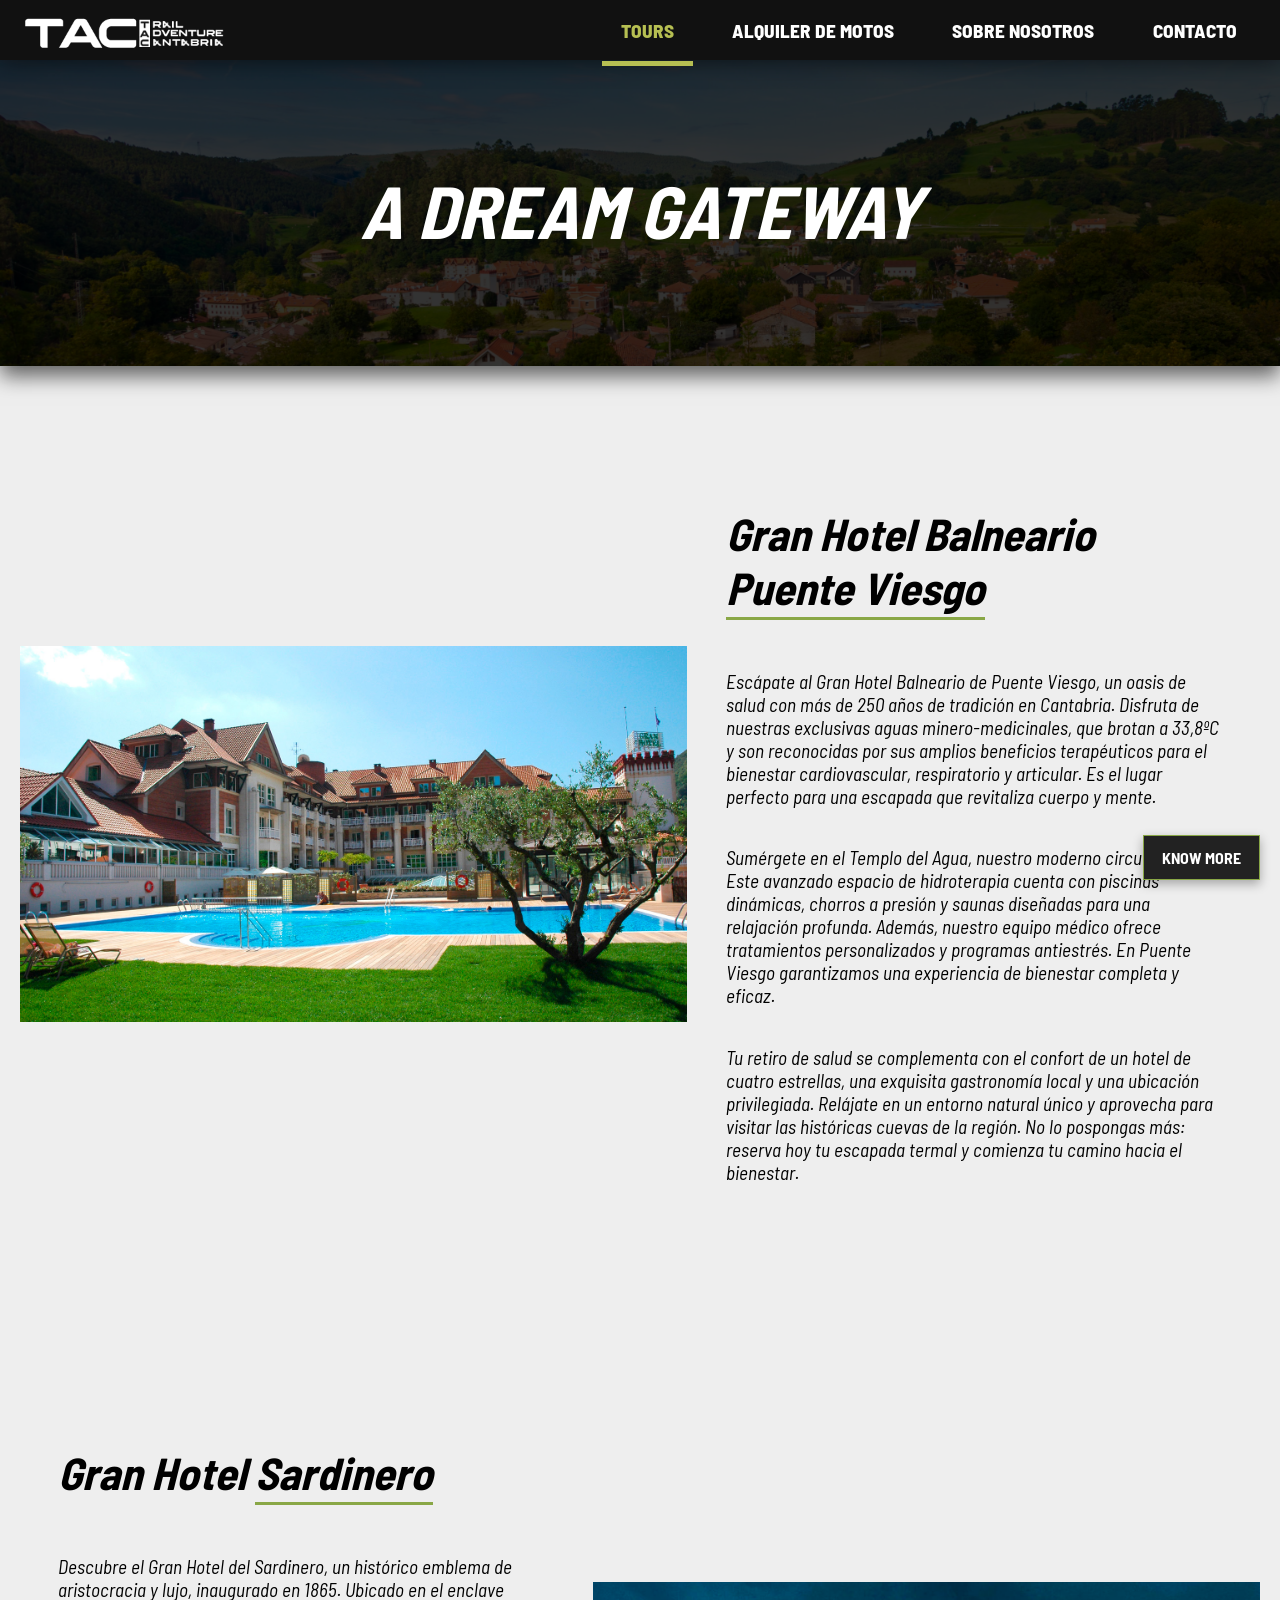
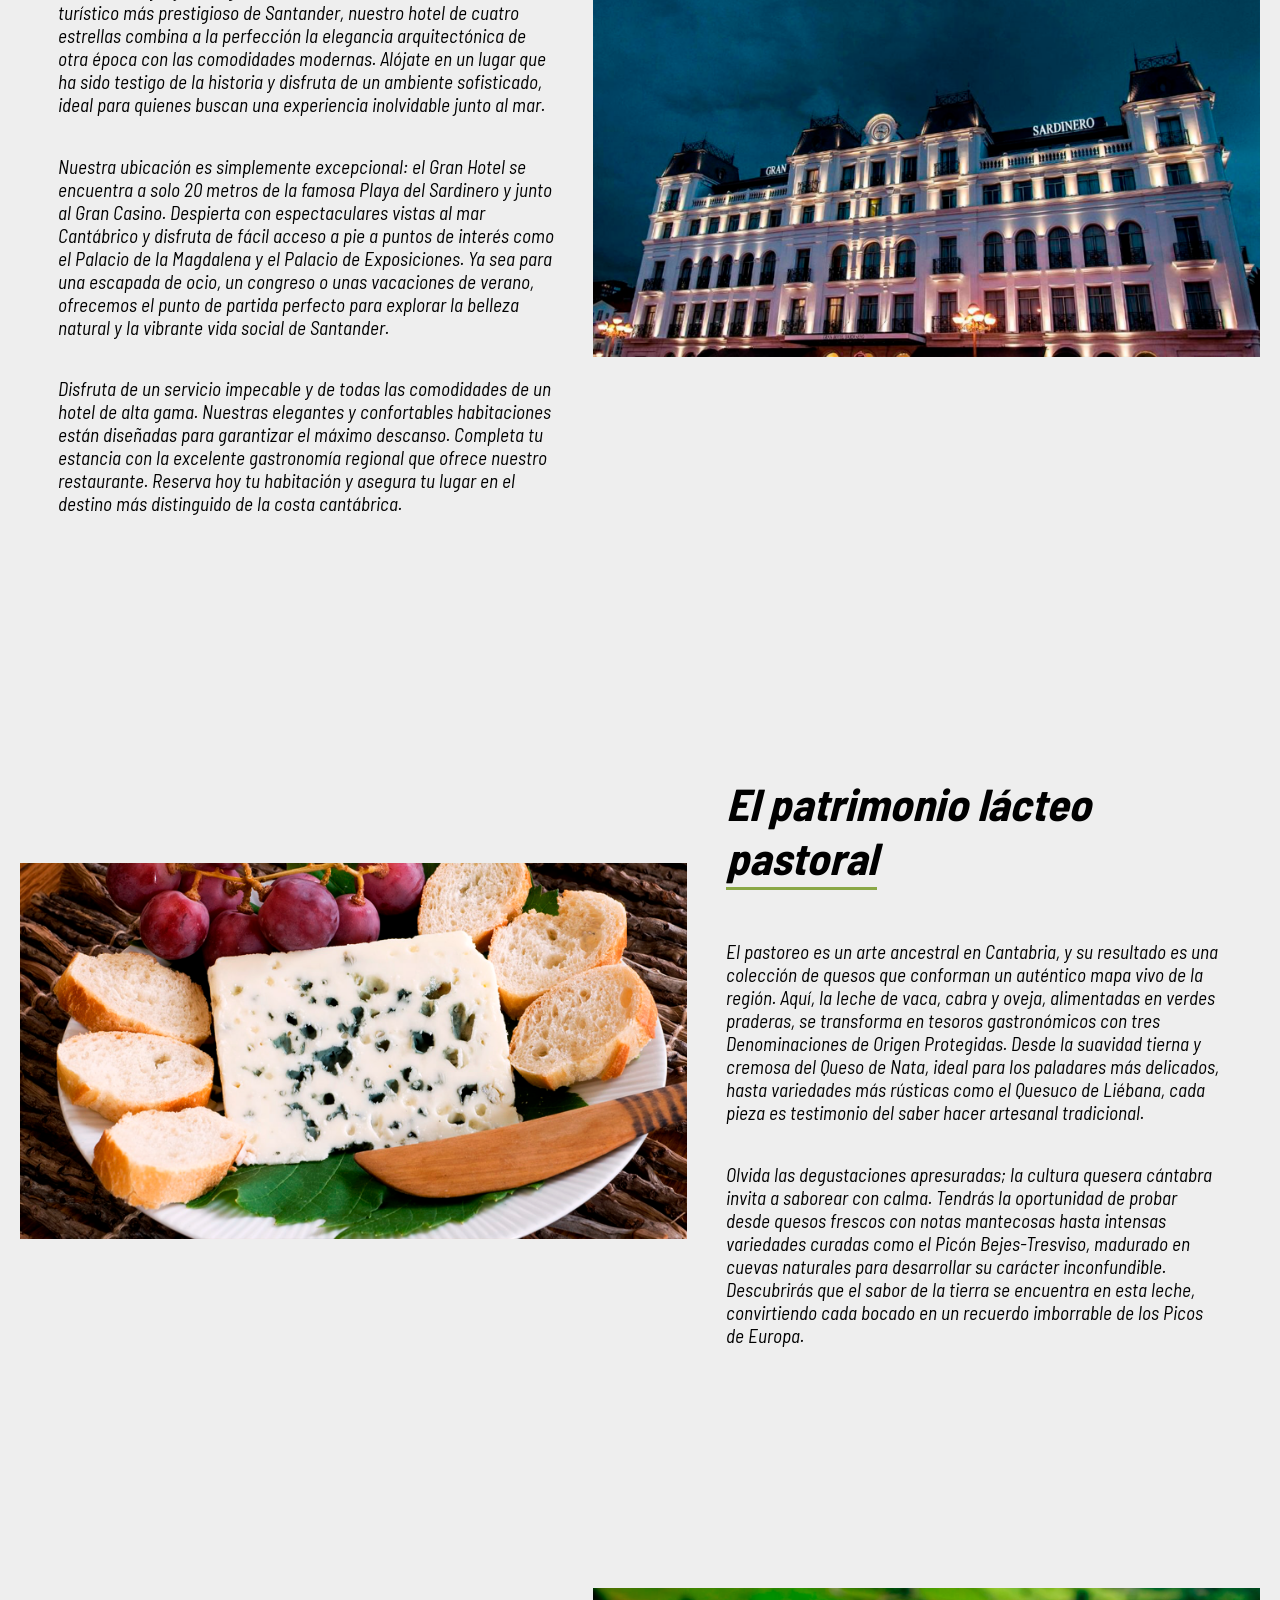
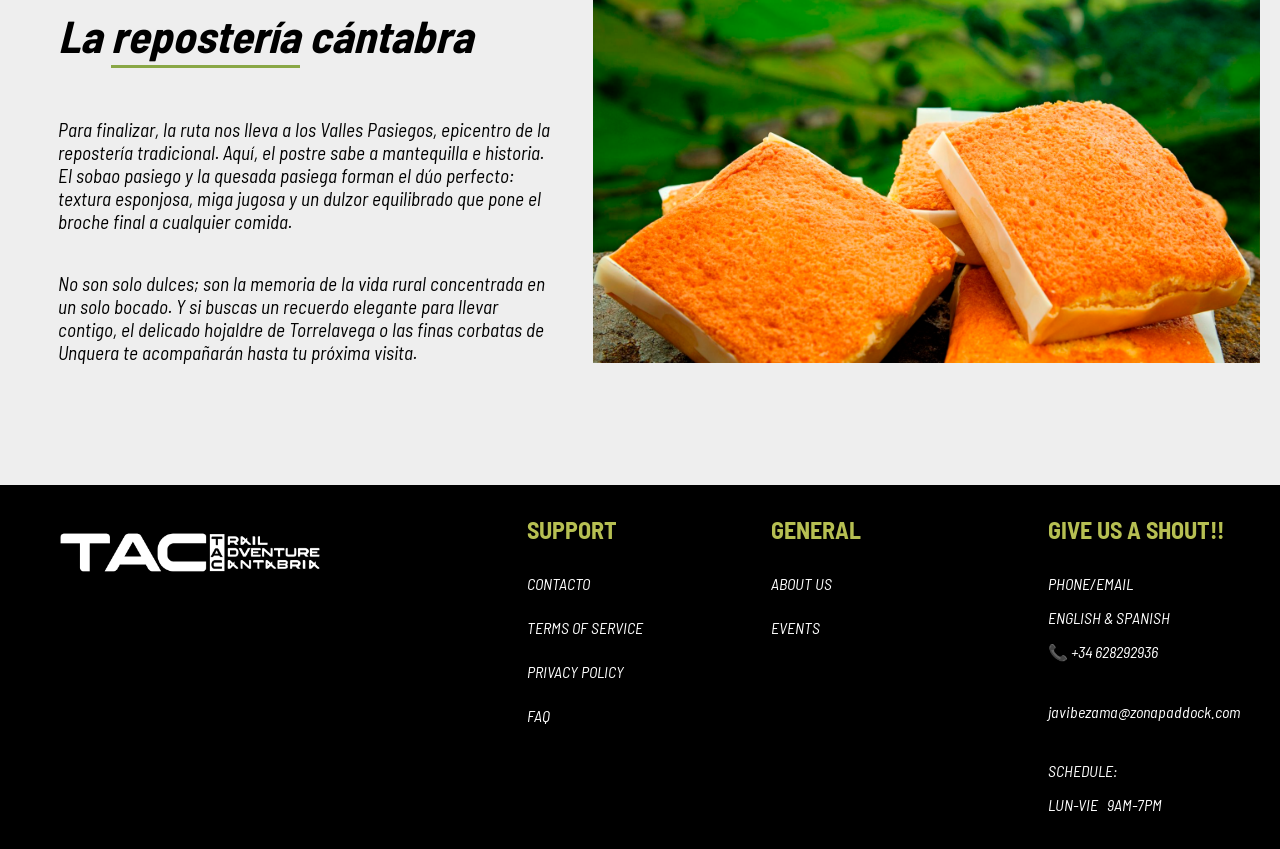
<file: src/accomodation/accomodation.html>
<!DOCTYPE html>
<html lang="en">
<head>
    <meta charset="UTF-8">
    <meta name="viewport" content="width=device-width, initial-scale=1.0">
    <meta name="theme-color" content="#000">
    <title>TAC Zona Paddock</title>
    <link rel="stylesheet" href="../fonts.css">
    <link rel="stylesheet" href="styles.css">
    <link rel="stylesheet" href="accomodation.css">
    <link rel="stylesheet" href="banner.css">
    <link rel="icon" type="icon" href="../icon.png">
</head>
<body>
    <header class="header">
        <nav class="nav">
            <div class="nav-container">
                <div class="nav__logo-container">
                    <a href="../index.html" title="TAC Zona Paddock">
                        <img src="../TAC-Mini 300X50.png" class="nav__logo" alt="TAC Zona Paddock">
                    </a>
                </div>

                <button class="nav__toggle" aria-label="Open menu">☰</button>

                <div class="nav__ul-container">
                    <ul class="nav__ul">
                        <li class="nav__item"><a href="../tours/tours.html" class="nav__link nav__link.active active">TOURS</a></li>
                        <li class="nav__item"><a href="../rental bikes/rental.html" class="nav__link nav__link.active">ALQUILER DE MOTOS</a></li>
                        <li class="nav__item"><a href="../aboutus/aboutus.html" class="nav__link nav__link.active">SOBRE NOSOTROS</a></li>
                        <li class="nav__item"><a href="../contact us/contactus.html" class="nav__link nav__link.active">CONTACTO</a></li>
                    </ul>
                </div>
            </div>
        </nav>
    </header>
    <main>
        <div class="banner">
            <div class="banner__content">
                <h1 class="banner__title">A DREAM GATEWAY</h1>
                <h2 class="banner__subtitle"></h2>
            </div>
            <div class="carousel">
                <div class="carousel__item">
                    <img src="images/puenteviesgo.png" alt="Banner Comida">
                </div>
            </div>
        </div>
        <!-- Secciones de contenido -->
        <section class="content-section">
    <div class="content-section__image">
        <img src="images/hotelpuenteviesgo.png" alt="Gran Hotel Balneario Puente Viesgo">
    </div>
    <div class="content-section__text">
        <h2>Gran Hotel Balneario <span class="highlight">Puente Viesgo</span></h2>
        <p>Escápate al Gran Hotel Balneario de Puente Viesgo, un oasis de salud con más de 250 años de tradición en Cantabria. Disfruta de nuestras exclusivas aguas minero-medicinales, que brotan a 33,8ºC y son reconocidas por sus amplios beneficios terapéuticos para el bienestar cardiovascular, respiratorio y articular. Es el lugar perfecto para una escapada que revitaliza cuerpo y mente.</p>

        <p>Sumérgete en el Templo del Agua, nuestro moderno circuito termal. Este avanzado espacio de hidroterapia cuenta con piscinas dinámicas, chorros a presión y saunas diseñadas para una relajación profunda. Además, nuestro equipo médico ofrece tratamientos personalizados y programas antiestrés. En Puente Viesgo garantizamos una experiencia de bienestar completa y eficaz.</p>

        <p>Tu retiro de salud se complementa con el confort de un hotel de cuatro estrellas, una exquisita gastronomía local y una ubicación privilegiada. Relájate en un entorno natural único y aprovecha para visitar las históricas cuevas de la región. No lo pospongas más: reserva hoy tu escapada termal y comienza tu camino hacia el bienestar.</p>
    </div>
        </section>

        <section class="content-section content-section--reverse">
            <div class="content-section__image">
                <img src="images/hotelsardinero.png" alt="Gran Hotel Sardinero">
            </div>
            <div class="content-section__text">
                <h2>Gran Hotel <span class="highlight">Sardinero</span></h2>
                <p>Descubre el Gran Hotel del Sardinero, un histórico emblema de aristocracia y lujo, inaugurado en 1865. Ubicado en el enclave turístico más prestigioso de Santander, nuestro hotel de cuatro estrellas combina a la perfección la elegancia arquitectónica de otra época con las comodidades modernas. Alójate en un lugar que ha sido testigo de la historia y disfruta de un ambiente sofisticado, ideal para quienes buscan una experiencia inolvidable junto al mar.</p>

                <p>Nuestra ubicación es simplemente excepcional: el Gran Hotel se encuentra a solo 20 metros de la famosa Playa del Sardinero y junto al Gran Casino. Despierta con espectaculares vistas al mar Cantábrico y disfruta de fácil acceso a pie a puntos de interés como el Palacio de la Magdalena y el Palacio de Exposiciones. Ya sea para una escapada de ocio, un congreso o unas vacaciones de verano, ofrecemos el punto de partida perfecto para explorar la belleza natural y la vibrante vida social de Santander.</p>

                <p>Disfruta de un servicio impecable y de todas las comodidades de un hotel de alta gama. Nuestras elegantes y confortables habitaciones están diseñadas para garantizar el máximo descanso. Completa tu estancia con la excelente gastronomía regional que ofrece nuestro restaurante. Reserva hoy tu habitación y asegura tu lugar en el destino más distinguido de la costa cantábrica.</p>
            </div>
        </section>

        <section class="content-section">
            <div class="content-section__image">
                <img src="images/quesos.png" alt="Gastronomía">
            </div>
            <div class="content-section__text">
                <h2>El patrimonio lácteo <span class="highlight">pastoral</span></h2>
                <p>El pastoreo es un arte ancestral en Cantabria, y su resultado es una colección de quesos que conforman un auténtico mapa vivo de la región. Aquí, la leche de vaca, cabra y oveja, alimentadas en verdes praderas, se transforma en tesoros gastronómicos con tres Denominaciones de Origen Protegidas. Desde la suavidad tierna y cremosa del Queso de Nata, ideal para los paladares más delicados, hasta variedades más rústicas como el Quesuco de Liébana, cada pieza es testimonio del saber hacer artesanal tradicional.</p>

                <p>Olvida las degustaciones apresuradas; la cultura quesera cántabra invita a saborear con calma. Tendrás la oportunidad de probar desde quesos frescos con notas mantecosas hasta intensas variedades curadas como el Picón Bejes-Tresviso, madurado en cuevas naturales para desarrollar su carácter inconfundible. Descubrirás que el sabor de la tierra se encuentra en esta leche, convirtiendo cada bocado en un recuerdo imborrable de los Picos de Europa.</p>
            </div>
        </section>

        <section class="content-section content-section--reverse">
            <div class="content-section__image">
                <img src="images/sobaos.png" alt="Repostería">
            </div>
            <div class="content-section__text">
                <h2>La <span class="highlight">repostería</span> cántabra</h2>
                <p>Para finalizar, la ruta nos lleva a los Valles Pasiegos, epicentro de la repostería tradicional. Aquí, el postre sabe a mantequilla e historia. El sobao pasiego y la quesada pasiega forman el dúo perfecto: textura esponjosa, miga jugosa y un dulzor equilibrado que pone el broche final a cualquier comida.</p>

                <p>No son solo dulces; son la memoria de la vida rural concentrada en un solo bocado. Y si buscas un recuerdo elegante para llevar contigo, el delicado hojaldre de Torrelavega o las finas corbatas de Unquera te acompañarán hasta tu próxima visita.</p>       
            </div>
        </section>
    </main>

    <!-- Footer -->
    <footer class="footer">
        <div class="footer__container">
            <!-- Logo -->
            <div class="footer_columns">
                <div class="footer__logo">
                    <a class="footer__img1" href="../index.html" title="TAC Zona Paddock"> <!-- Ruta corregida -->
                        <img src="../TAC-BIG.png" class="footer__img" alt="TAC Zona Paddock"> <!-- Ruta corregida -->
                    </a>
                </div>
            </div>
        
            <!-- Enlaces -->
            <div class="footer__links">
                <div class="footer__columns">
                    <div class="footer__info">
                        <h6>SUPPORT</h6>
                        <a href="../contact us/contactus.html">CONTACTO</a>
                        <a href="#">TERMS OF SERVICE</a>
                        <a href="#">PRIVACY POLICY</a>
                        <a href="../faq/faq.html">FAQ</a>
                    </div>
                </div>
                <div class="footer__columns">
                    <div class="footer__info">
                        <h6>GENERAL</h6>
                        <a href="../aboutus/aboutus.html">ABOUT US</a>
                        <a href="#">EVENTS</a>
                    </div>
                </div>
            </div>
                
                
            <!-- Contacto -->
            <div class="footer_columns">
                <div class="footer__info">
                    <h6>GIVE US A SHOUT!!</h6>
                    <p>PHONE/EMAIL</p>
                    <p>ENGLISH & SPANISH</p>
                    <p><a href="tel:+34628292936">📞 +34 628292936</a></p>
                    <p><a href="mailto:javibezama@zonapaddock.com">javibezama@zonapaddock.com</a></p>
                    <p>SCHEDULE:</p><p>LUN-VIE &nbsp; 9AM-7PM</p>
                </div>
            </div>
        </div>
    </footer>
    <a href="../faq/faq.html" class="help-button" title="¿Necesitas ayuda? Contáctanos">
        KNOW MORE
    </a> 
    <script>
        const toggle = document.querySelector('.nav__toggle');
        const menu = document.querySelector('.nav__ul-container');

        toggle.addEventListener('click', () => {
            menu.classList.toggle('active');
        });
    </script>   
</body>
</html>
</file>
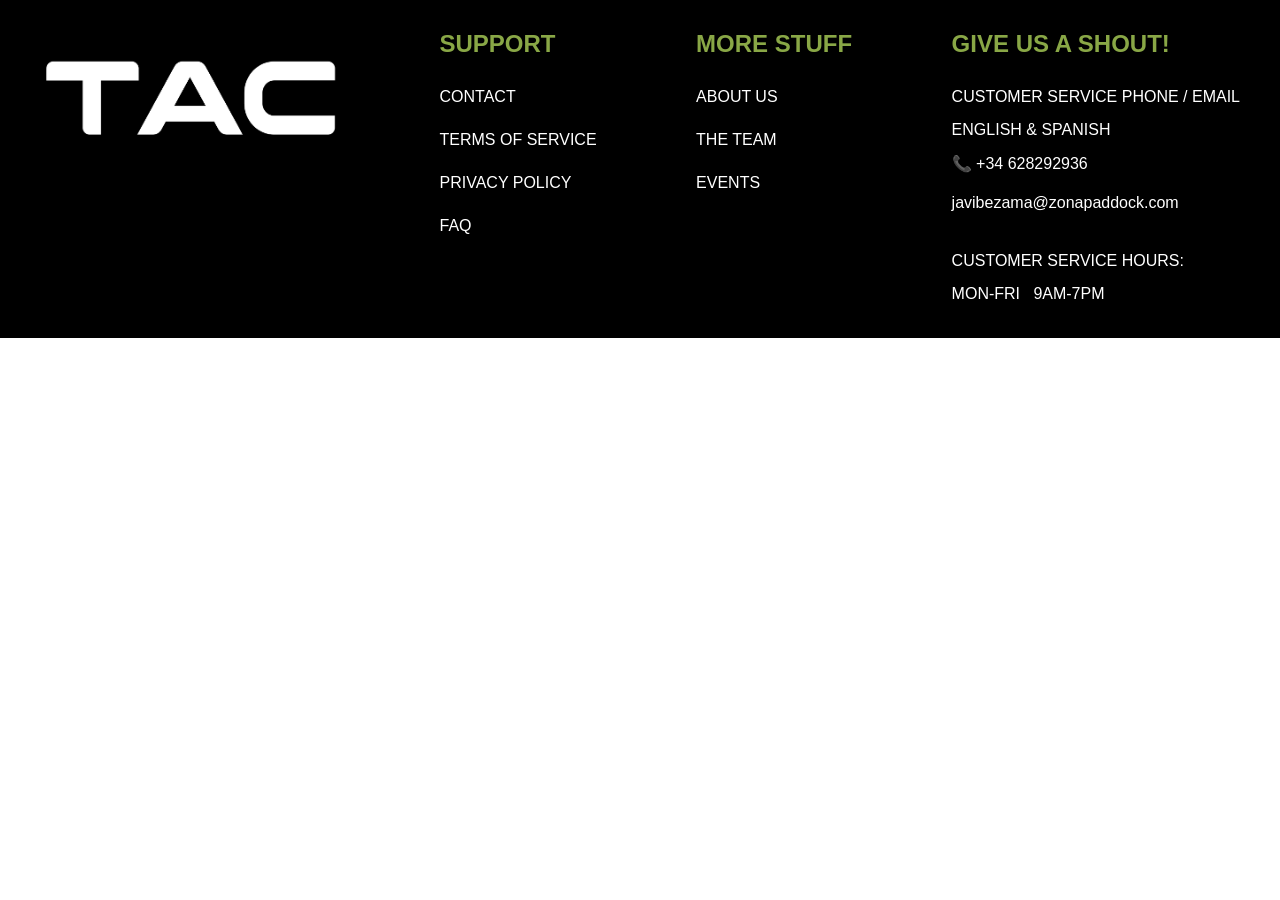
<file: src/footer/footer.html>
<!DOCTYPE html>
<html lang="en">
<head>
    <meta charset="UTF-8">
    <meta name="viewport" content="width=device-width, initial-scale=1.0">
    <link rel="stylesheet" href="styles.css">
    <link rel="stylesheet" href="../fonts.css">
    <link rel="icon" type="../image/png" href="../icon.png">
    <title>Document</title>
</head>
<body>
    <footer class="footer">
        <div class="footer__container">
            <!-- Logo -->
            <div class="footer_columns">
                <div class="footer__logo">
                    <a class="footer__img1" href="../index.html" title="TAC Zona Paddock"> <!-- Ruta corregida -->
                        <img src="../LOGO2.png" class="footer__img" alt="TAC Zona Paddock"> <!-- Ruta corregida -->
                    </a>
                </div>
            </div>
        
            <!-- Enlaces -->
            <div class="footer_columns">
                <div class="footer__info">
                    <h6>SUPPORT</h6>
                    <a href="../contact us/contactus.html">CONTACT</a>
                    <a href="#">TERMS OF SERVICE</a>
                    <a href="#">PRIVACY POLICY</a>
                    <a href="#">FAQ</a>
                </div>
            </div>
            <div class="footer_columns">
                <div class="footer__info">
                    <h6>MORE STUFF</h6>
                    <a href="#">ABOUT US</a>
                    <a href="#">THE TEAM</a>
                    <a href="#">EVENTS</a>
                </div>
            </div>
            
    
            <!-- Contacto -->
            <div class="footer_columns">
                <div class="footer__info">
                    <h6>GIVE US A SHOUT!</h6>
                    <p>CUSTOMER SERVICE PHONE / EMAIL</p>
                    <p>ENGLISH & SPANISH</p>
                    <p><a href="tel:+34628292936"></a>📞 +34 628292936</a></p>
                    <p><a href="mailto:javibezama@zonapaddock.com">javibezama@zonapaddock.com</a></p>
                    <p>CUSTOMER SERVICE HOURS:</p><p>MON-FRI &nbsp; 9AM-7PM</p>
                </div>
            </div>
        </div>
    </footer>
</body>
</html>
</file>
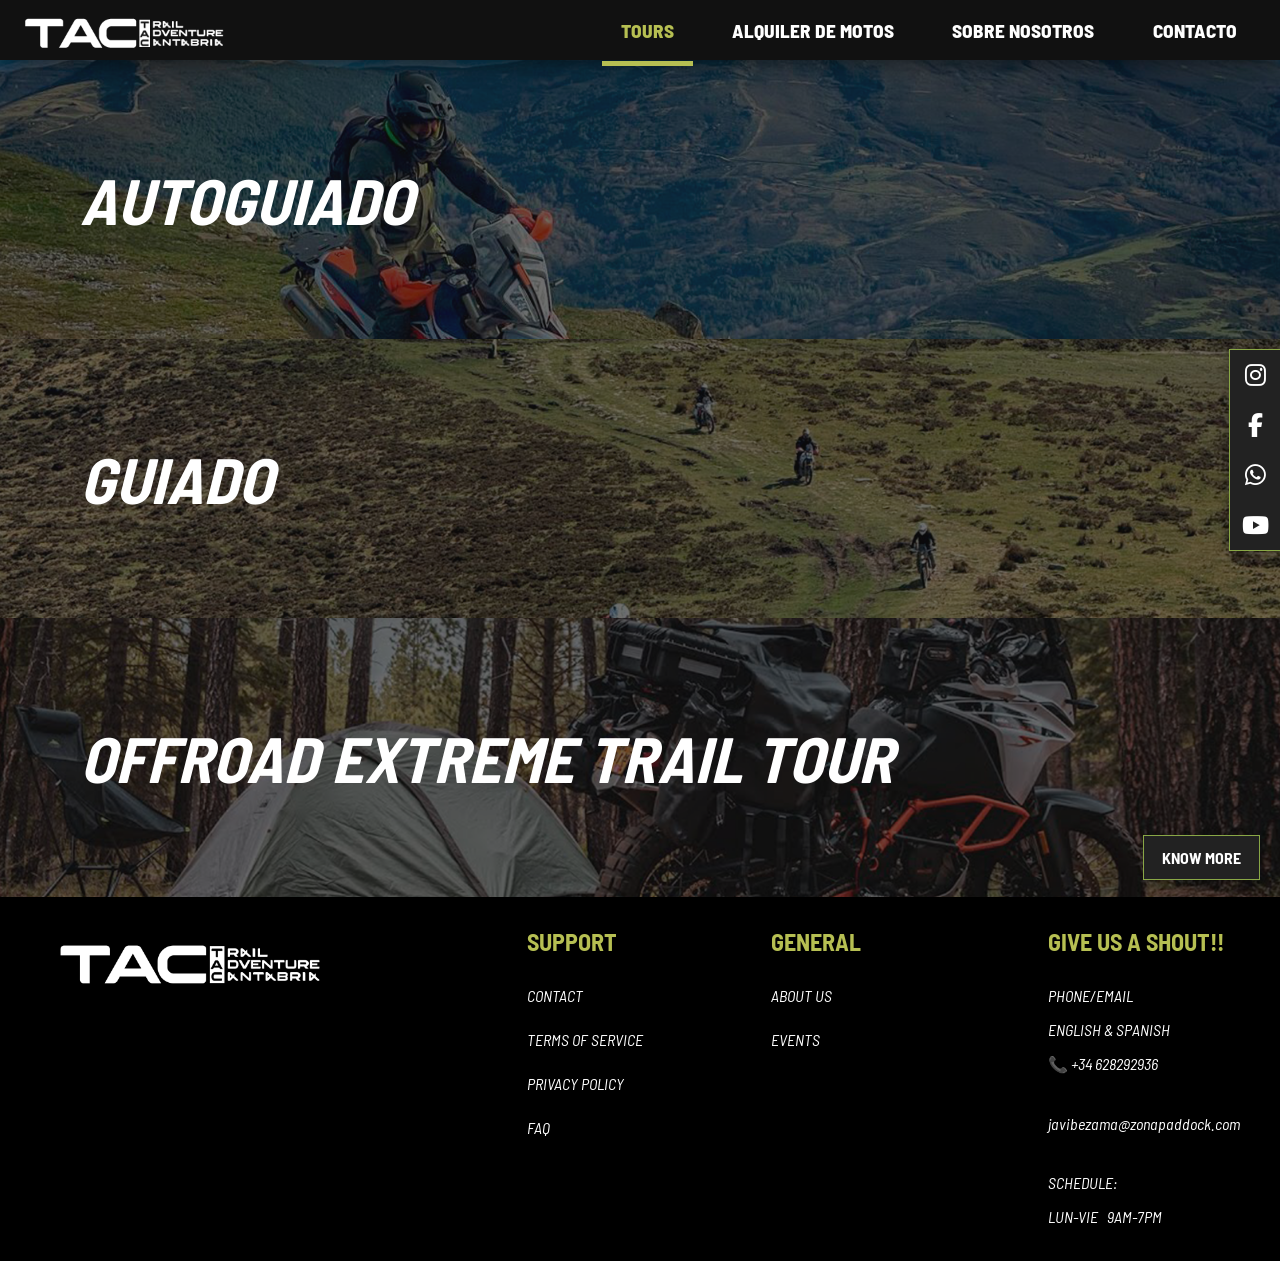
<file: src/tours/tours.html>
<!DOCTYPE html>
<html lang="en">
<head>
    <meta charset="UTF-8">
    <meta name="viewport" content="width=device-width, initial-scale=1.0">
    <title>Tours</title>
    <link rel="stylesheet" href="../fonts.css">
    <link rel="stylesheet" href="../menurs.css">
    <link rel="stylesheet" href="../styles.css">
    <link rel="stylesheet" href="tours.css">
    <link rel="stylesheet" href="https://cdnjs.cloudflare.com/ajax/libs/font-awesome/6.5.1/css/all.min.css">
    <link rel="icon" type="../image/png" href="../icon.png">
</head>
<body>
    <header class="header">
        <nav class="nav">
            <div class="nav-container">
                <div class="nav__logo-container">
                    <a href="../index.html" title="TAC Zona Paddock">
                        <img src="../TAC-Mini 300X50.png" class="nav__logo" alt="TAC Zona Paddock">
                    </a>
                </div>

                <button class="nav__toggle" aria-label="Open menu">☰</button>

                <div class="nav__ul-container">
                    <ul class="nav__ul">
                        <li class="nav__item"><a href="../tours/tours.html" class="nav__link nav__link.active active">TOURS</a></li>
                        <li class="nav__item"><a href="../rental bikes/rental.html" class="nav__link nav__link.active ">ALQUILER DE MOTOS</a></li>
                        <li class="nav__item"><a href="../aboutus/aboutus.html" class="nav__link nav__link.active">SOBRE NOSOTROS</a></li>
                        <li class="nav__item"><a href="../contact us/contactus.html" class="nav__link nav__link.active ">CONTACTO</a></li>
                    </ul>
                </div>
            </div>
        </nav>
    </header>
    <main>
        <div class="div__banner">
            <ul class="ul__container">
                <li class="card__item card2">
                    <a href="tours/selfguided.html" class="card__link"><span class="high__hov">AUTOGUIADO</span>
                    </a>
                </li>
                <li class="card__item card1">
                    <a href="tours/guided.html" class="card__link"><span class="high__hov">GUIADO</span>
                    </a>
                </li>
                <li class="card__item card3">
                    <a href="tours/extreme.html" class="card__link"><span class="high__hov">OFFROAD EXTREME TRAIL TOUR</span>
                    </a>
                </li>
            </ul>
        </div>
    </main>
    <footer class="footer">
        <div class="footer__container">
            <!-- Logo -->
            <div class="footer_columns">
                <div class="footer__logo">
                    <a class="footer__img1" href="../index.html" title="TAC Zona Paddock"> <!-- Ruta corregida -->
                        <img src="../TAC-BIG.png" class="footer__img" alt="TAC Zona Paddock"> <!-- Ruta corregida -->
                    </a>
                </div>
            </div>
        
            <!-- Enlaces -->
            <div class="footer__links">
                <div class="footer__columns">
                    <div class="footer__info">
                        <h6>SUPPORT</h6>
                        <a href="../contact us/contactus.html">CONTACT</a>
                        <a href="#">TERMS OF SERVICE</a>
                        <a href="#">PRIVACY POLICY</a>
                        <a href="../faq/faq.html">FAQ</a>
                    </div>
                </div>
                <div class="footer__columns">
                    <div class="footer__info">
                        <h6>GENERAL</h6>
                        <a href="../aboutus/aboutus.html">ABOUT US</a>
                        <a href="#">EVENTS</a>
                    </div>
                </div>
            </div>
                
                
            <!-- Contacto -->
            <div class="footer_columns">
                <div class="footer__info">
                    <h6>GIVE US A SHOUT!!</h6>
                    <p>PHONE/EMAIL</p>
                    <p>ENGLISH & SPANISH</p>
                    <p><a href="tel:+34628292936">📞 +34 628292936</a></p>
                    <p><a href="mailto:javibezama@zonapaddock.com">javibezama@zonapaddock.com</a></p>
                    <p>SCHEDULE:</p><p>LUN-VIE &nbsp; 9AM-7PM</p>
                </div>
            </div>
        </div>
    </footer>
    <a href="../faq/faq.html" class="help-button" title="¿Necesitas ayuda? Contáctanos">
        KNOW MORE
    </a>  
    <div class="sn__box" title="Social Network Menu">
        <a href="https://www.instagram.com/trailadventurecantabria2/" class="sn-button" title="Instagram">
            <i class="fab fa-instagram"></i>
        </a> 
        <a href="https://www.facebook.com/" class="sn-button" title="Facebook">
            <i class="fab fa-facebook-f"></i>
        </a> 
        <a href="tel:+34628292936" class="sn-button" title="WhatsApp">
            <i class="fab fa-whatsapp"></i>
        </a> 
        <a href="https://www.youtube.com/@TrailAdventureCantabria" class="sn-button" title="YouTube">
            <i class="fab fa-youtube"></i> 
        </a> 
    </div>
    <script>
        const toggle = document.querySelector('.nav__toggle');
        const menu = document.querySelector('.nav__ul-container');

        toggle.addEventListener('click', () => {
            menu.classList.toggle('active');
        });
    </script>
</body>
</html>
</file>
<file: src/fonts.css>
@font-face {
    font-family: "barlow";
    src: url(FONTS/Barlow_Semi_Condensed/BarlowSemiCondensed-Bold.ttf) format("truetype");
    font-weight: 700;
}
@font-face {
    font-family: "barlow";
    src: url(FONTS/Barlow_Semi_Condensed/BarlowSemiCondensed-Black.ttf) format("truetype");
    font-weight: 800;
}
@font-face {
    font-family: "barlow";
    src: url(FONTS/Barlow_Semi_Condensed/BarlowSemiCondensed-ExtraBold.ttf) format("truetype");
    font-weight: 900;
}
@font-face {
    font-family: "barlow";
    src: url(FONTS/Barlow_Semi_Condensed/BarlowSemiCondensed-Bold.ttf) format("truetype");
    font-weight: 800;
}
@font-face {
    font-family: "barlow";
    src: url(FONTS/Barlow_Semi_Condensed/BarlowSemiCondensed-Italic.ttf) format("truetype");
    font-weight: 400;
}
@font-face {
    font-family: "barlowfina";
    src: url(FONTS/Barlow/Barlow-BoldItalic.ttf) format("truetype");
    font-weight: 300;
}
@font-face {
    font-family: "bebas";
    src: url(FONTS/Bebas_Neue/BebasNeue-Regular.ttf) format("truetype");
}
</file>
<file: src/accomodation/styles.css>
/* Variables para colores */
:root {
    --color-bg: #111;
    --color-hover: rgb(182, 191, 82);
    --color-white: #fff;
    --color-border: #333;
}

/* Reset general */
*, *::before, *::after {
    box-sizing: border-box;
}

body, header {
    margin: 0;
    padding: 0;
    font-family: "barlow";
}

body {
    margin-top: 60px; /* Deja espacio para el nav fijo */
}

main {
    margin: 0 auto;
}

/* Navegador */
.nav {
    position: fixed;
    top: 0;
    left: 0;
    width: 100%;
    height: 60px;
    background-color: var(--color-bg);
    box-shadow: 0 0 25px #0009;
    z-index: 9999;
    font-family: "barlow", sans-serif;
    font-weight: 900;
}

.nav-container {
    display: flex;
    align-items: center;
    justify-content: space-between;
    padding: 0 1.5rem;
}

/* Logo */
.nav__logo {
    max-width: 200px;
    display: block;
}

.nav__logo-container {
    flex-shrink: 0;
    flex-grow: 2;
}

/* Menú principal */
.nav__ul-container {
    display: flex;
    justify-content: flex-end;
    flex-grow: 1;
    transition: max-height 0.3s ease-in-out;
    max-height: none;
    overflow: visible;
}

.nav__ul {
    display: flex;
    gap: 20px;
    padding: 0;
    margin: 0;
}

.nav__item {
    list-style: none;
}

.nav__link {
    color: var(--color-white);
    text-decoration: none;
    display: inline-block;
    font-size: 1.2rem;
    padding: 1.2rem;
    margin: 0;
    border-bottom: 5px solid transparent;
}

.nav__link:hover {
    color: var(--color-hover);
}

.nav__link.active {
    color: var(--color-hover);
    border-bottom: 5px solid var(--color-hover);
}

/* Toggle button (hamburguesa) */
.nav__toggle {
    display: none;
}



/* Banner con Carrusel */


.banner {
    width: 100%;
    height: 80dvh;
    display: flex;
    align-items: center;
    justify-content: center;
    text-align: center;
    color: white;
    background-color: rgb(0, 0, 0);
    position: relative;
    overflow: hidden;
    z-index: 4;
    font-family: "barlow";
}

.banner__content {
    z-index: 6;
    font-size: 2rem;
    font-weight: bold;
}

.carousel {
    position: absolute;
    width: 100%;
    height: 100%;
}

.carousel__item {
    width: 100%;
    height: 100%;
    opacity: 1;
    transition: opacity 0.2s;
    display: inline-block;
}

.carousel__item img {
    max-width: 100%; /* Asegura que la imagen no se desborde */
    height: auto; /* Mantiene la proporción de la imagen */
    position: relative; /* Para usar top y bottom */
    bottom: 300px;
    filter: brightness(0.2);
}

.carousel__video {
    width: 100%;
    height: 100%;
    object-fit: cover;
    opacity: 0.8; /* Igual que la imagen para ese efecto "oscuro" de fondo */
    position: absolute;
    top: 0;
    left: 0;
    z-index: 3;
}






/* Botones del banner */

.tour-button {
    background-color: transparent;
    color: #ffffff;
    font-weight: bold;
    padding: 18px 36px;
    border: 3px solid #ffffff;
    text-decoration: none;
    box-shadow: 0 4px 10px rgba(0,0,0,0.3);
    z-index: 9999;
    font-size: 1rem;
    margin: 20px;
    transition: background-color 0.3s ease, transform 0.2s ease;
}

.tour-button:hover {
    background-color: rgba(118, 138, 47, 0.8);
    transform: scale(1.05);
    color: #ffffff;
}

.rental-button {
    background-color: transparent;
    color: #ffffff;
    font-weight: bold;
    padding: 18px 36px;
    border: 3px solid #ffffff;
    text-decoration: none;
    box-shadow: 0 4px 10px rgba(0,0,0,0.3);
    z-index: 9999;
    font-size: 1rem;
    margin: 20px;
    transition: background-color 0.3s ease, transform 0.2s ease;
}

.rental-button:hover {
    background-color: rgba(118, 138, 47, 0.8);
    transform: scale(1.05);
    color: #ffffff;
}


/* Footer General */


.footer {
    background-color: black;
    color: white;
    padding: 20px 0px;
    font-family: "barlow";
}

.footer__container {
    display: flex;
    justify-content: space-between;
    align-items: flex-start;
    max-width: 1200px;
    margin: 0 auto;
    flex-wrap: wrap;
}

/* Estilos del Logo */

.footer__img1 img {
    display: flex;
    max-width: 300px;
    min-width: 120px;
    min-height: 10px;
    max-height: 290px;
    gap: 1px;
}

.footer__links {
    display: flex;
    flex-flow: row wrap;
    gap:8rem;
}

/* Columnas de enlaces */
.footer__columns {
    display: flex;
}

.footer__info {
    color: var(--color-hover);
}

.footer__info h6 {
    font-size: 1.5em;
    font-weight: bold;
    margin: 10px 0 30px 0;
}

.footer__info a {
    display: flex;
    flex-flow: row;
    color: white;
    text-decoration: none;
    padding-bottom: 25px;
    font-size: 1em;
    font-weight: 500;
}

.footer__info p {
    display: flex;
    flex-flow: row;
    color: white;
    text-decoration: none;
    padding-bottom: 15px;
    font-size: 1rem;
    margin: auto;
}

.footer__info:nth-child(){
    display: flex;
    flex-flow: row;
    color: rgb(255, 0, 0);
    text-decoration: none;
    padding-bottom: 15px;
    font-size: 1rem;
    margin: auto;
}

.footer__info a:hover {
    color: #89a746;
}

/* Botón "KNOW MORE" */
.knowmore__button {
    background-color: transparent;
    border: 1px solid rgb(118, 138, 47);
    color: white;
    padding: 8px 16px;
    font-size: 0.9rem;
    cursor: pointer;
    margin-top: 10px;
}

.knowmore__button:hover {
    background-color: rgb(118, 138, 47);
}



/* Responsive Nav */
@media (max-width: 768px) {
    .nav-container {
        flex-wrap: wrap;
        background-color: #111;
    }

    .nav__toggle {
        display: block;
        background: none;
        color: white;
        font-size: 2rem;
        border: none;
        padding: 20px;
        cursor: pointer;
    }

    .nav__ul-container {
        width: 100%;
        max-height: 0;
        overflow: hidden;
        flex-direction: column;
        background-color: var(--color-bg);
    }

    .nav__ul-container.active {
        max-height: 300px;
    }

    .nav__ul {
        flex-direction: column;
        align-items: center;
        gap: 10px;
    }

    .nav__link {
        width: 100%;
        text-align: center;
        padding: 15px 0;
        border-bottom: 1px solid var(--color-border);
    }
}

/* Responsive Banner */

@media (max-width: 768px) {
    .banner {
        width: 100%;
        height: 90dvh;
        display: flex;
        align-items: center;
        justify-content: center;
        text-align: center;
        color: white;
        background-color: rgb(0, 0, 0);
        position: relative;
        overflow: hidden;
        z-index: 4;
        font-family: "barlow";
    }

    .banner__content {
        z-index: 6;
        font-size: 2rem;
        font-weight: bold;
    }

    .carousel {
        position: absolute;
        width: 100%;
        height: 100%;
    }

    .carousel__item {
        width: 100%;
        height: 100%;
        opacity: 1;
        transition: opacity 0.2s;
        display: inline-block;
    }

    .carousel__item img {
        max-width: 100%; /* Asegura que la imagen no se desborde */
        height: auto; /* Mantiene la proporción de la imagen */
        position: relative; /* Para usar top y bottom */
        bottom: 300px;
        filter: brightness(0.2);
    }

    .carousel__video {
        width: 100%;
        height: 100%;
        object-fit: cover;
        opacity: 0.8; /* Igual que la imagen para ese efecto "oscuro" de fondo */
        position: absolute;
        top: 0;
        left: 0;
        z-index: 3;
    }

    h1 {
        font-size: 3rem;
    }
}
        

/* Responsive Footer */
@media (max-width: 768px) {
    .footer__container {
        flex-direction: column;
        align-items: center;
        text-align: center;
        gap: 2rem; /* Espacio entre columnas */
    }

    .footer__columns {
        margin-top: 2rem;
    }

    .footer__info {
        gap: 1.25rem;
    }

    .footer__info p,
    .footer__info a {
        justify-content: center;
        text-align: center;
    }
}

.highlight {
    border-bottom: 3px solid #89a746; /* Color y grosor del subrayado */
    padding-bottom: 0.2rem;
}


/* Divider */

.divider {
    color: rgb(0, 128, 255);
    display: flex;
    font-size: 3px;
    font-weight: 500;
    height: 10px;
    line-height: 10px;
}

/* HELP BUTTON */

.help-button {
    position: fixed;
    bottom: 20px;
    right: 20px;
    background-color: #222;
    color: #ffffff;
    font-weight: bold;
    padding: 12px 18px;
    border: 1px solid #89a746;
    text-decoration: none;
    box-shadow: 0 4px 10px rgba(0,0,0,0.3);
    z-index: 9999;
    font-size: 1rem;
    transition: background-color 0.3s ease, transform 0.2s ease;
}

.help-button:hover {
    background-color: rgb(118, 138, 47);
    transform: scale(1.05);
    color: #ffffff;
}
</file>
<file: src/accomodation/accomodation.css>
/* Variables para colores */
:root {
    --color-bg: #111;
    --color-hover: rgb(182, 191, 82);
    --color-white: #fff;
    --color-border: #333;
}

/* Reset general */
*, *::before, *::after {
    box-sizing: border-box;
}

body, header {
    margin: 0;
    padding: 0;
    font-family: "barlow";
}

body {
    margin-top: 60px; /* Deja espacio para el nav fijo */
    /* Añadido para asegurar que no haya scroll horizontal no deseado */
}

main {
    margin: 0 auto;
    /* Asegurarse de que el main no cause desbordamiento */
    width: 100%;
}

/* Banner con Carrusel */
.banner {
    width: 100%;
    height: 80dvh;
    display: flex;
    align-items: center;
    justify-content: center;
    text-align: center;
    color: white;
    background-color: rgb(0, 0, 0);
    position: relative;
    overflow: hidden; /* Esto es bueno para el carrusel */
    z-index: 4;
}

.banner__content {
    z-index: 6;
    font-size: 2rem;
    font-weight: bold;
    /* Añadido para asegurar que el contenido no se desborde */
    padding: 0 20px; /* Pequeño padding para móviles */
    max-width: 90%; /* Limita el ancho del contenido */
    margin: 0 auto; /* Centra el contenido */
}

.carousel {
    position: absolute;
    width: 100%;
    height: 100%;
}

.carousel__item {
    width: 100%;
    height: 100%;
    opacity: 1;
    transition: opacity 0.2s;
}

.carousel__video {
    width: 100%;
    height: 100%;
    object-fit: cover;
    opacity: 0.8;
    position: absolute;
    top: 0;
    left: 0;
    z-index: 3;
}

/* Botones del banner */
.tour-button,
.rental-button {
    background-color: transparent;
    color: #ffffff;
    font-weight: bold;
    padding: 18px 36px;
    border: 3px solid #ffffff;
    text-decoration: none;
    box-shadow: 0 4px 10px rgba(0,0,0,0.3);
    z-index: 9999;
    font-size: 1rem;
    margin: 10px; /* Ajustado el margen a 10px por defecto para móviles */
    display: inline-block; /* Asegura que los márgenes se apliquen correctamente */
    white-space: nowrap; /* Evita que el texto del botón se rompa */
    transition: background-color 0.3s ease, transform 0.2s ease;
}

.tour-button:hover,
.rental-button:hover {
    background-color: rgba(118, 138, 47, 0.8);
    transform: scale(1.05);
    color: #ffffff;
}

/* Sección oscura */
.dark-section {
    background-color: black;
    color: white;
    padding: 6rem 20px; /* Ajustado el padding horizontal para ser más seguro */
    max-width: 100%;
    text-align: center;
    align-items: center;
    justify-content: center;
    font-family: "barlow";
    font-size: 2.4rem;
    font-weight: 300;
}

.dark-section__image {
    display: block;
    margin: 0 auto; /* Centra la imagen */
}

.dark-section__image img {
    width: 100%;
    max-width: 700px;
    height: auto; /* Asegura que la altura se ajuste automáticamente */
}

.dark-section__content {
    text-align: center;
    display: flex;
    flex-direction: column; /* Cambiado a columna por defecto para móviles */
    justify-content: center; /* Cambiado de space-between a center para un mejor control */
    max-width: 700px;
    margin: 0 auto;
    padding: 0rem 0.625rem 1.25rem 0.625rem;
}

/* Secciones de contenido */
.content-section {
    display: flex;
    flex-flow: row; /* Por defecto para escritorio */
    align-items: center;
    justify-content: space-around;
    background-color: #eee;
    color: #000000;
    margin: auto;
    padding: 4rem 20px; /* Ajustado el padding horizontal */
}

.content-section :nth-last-child {
    background-color: #ffffff; /* Esto parece un error, ¿quizás era un selector más específico? */
}

.content-section__image img {
    max-width: 100%;
    height: auto;
    position: relative;
    object-fit: cover;
}

.content-section__text {
    max-width: 40%; /* Por defecto para escritorio */
    margin: 2.4rem;
    display: flex;
    flex-flow: column wrap;
    padding: 0 15px; /* Añadido padding horizontal para texto en móvil */
}

.content-section__text h2 {
    font-style: italic;
    font-size: 2.8rem;
}

.content-section__text a {
    text-decoration: none;
    color: inherit;
}

.content-section__text a:hover {
    color:var(--color-white);
}

.content-section__text p {
    font-size: 1.2rem;
    font-weight: 400;
}

.content-section--reverse {
    flex-direction: row-reverse;
}

.button2 {
    /* Valores por defecto más seguros para empezar, se sobrescriben en escritorio */
    margin: 1rem auto; /* Centrado y adaptable */
    max-width: 300px; /* Limita el ancho del botón */
    width: 90%; /* Ocupa el 90% del ancho disponible para dar espacio */
    background-color: #222;
    color: var(--color-white);
    font-weight: bold;
    padding: 12px 18px;
    border: 1px solid #89a746;
    text-decoration: none;
    text-align: center;
    box-shadow: 0 4px 10px rgba(0,0,0,0.3);
    z-index: 9990;
    font-size: 1rem;
    transition: background-color 0.3s ease, transform 0.2s ease;
    display: block; /* Para que margin: auto funcione correctamente */
}

.button2:hover {
    background-color: rgb(118, 138, 47);
    transform: scale(1.05);
    color: #ffffff;
}

/* Level Section */
.level-section {
    background-color: #eee;
    padding: 2rem 20px; /* Ajustado el padding horizontal */
    text-align: center;
}

.level-section h2 {
    font-style: italic;
    font-size: 4rem;
    margin-bottom: 4rem;
}

.level__container {
    display: flex;
    flex-flow: row wrap;
    justify-content: center;
    padding-bottom: 4rem;
    margin: auto;
    max-width: 50rem;
    width: 100%;
    /* Asegurado que el contenedor no se desborde */
    padding: 0 10px;
}

.level__card {
    color: #111;
    padding: 15px; /* Añadido padding para el contenido de la tarjeta */
}

.level__card h3 {
    font-size: 3rem;
    font-style: italic;
    margin: auto;
}

.level__card p {
    font-size: 2.2rem;
    margin-bottom: 1rem;
}

/* Responsive Dark Section */
@media (max-width: 768px) {
    .banner__content {
        display: flex;
        flex-flow: column;
        /* Asegurado el ancho del título en móvil */
        font-size: 1.5rem; /* Ajuste el tamaño de la fuente para móviles */
        max-width: 95%; /* Asegura que el texto no se desborde */
    }

    .dark-section {
        padding: 4.4rem 2.4rem;
        font-size: 2rem;
    }

    .dark-section__image img {
        width: 100%;
        max-width: 500px;
    }

    .dark-section__content {
        display: flex;
        flex-direction: column;
        align-items: center;
        gap: 2rem;
    }
}

@media (max-width: 768px){
    .level-section h2 {
        font-style: italic;
        font-size: 3rem;
        margin-bottom: 2rem;
    }
    
    .level__card h3 {
    font-size: 2rem;
    font-style: italic;
    text-decoration: underline;
    }

    .level__card p {
        font-size: 1.8rem;
    }
}

/* Responsive Content */
@media (max-width: 768px) {
    .content-section {
        flex-direction: column;
        padding: 0;
        margin: 0;
        text-align: center;
    }

    .content-section__text h2 {
        text-decoration: underline;
        text-underline-offset: 10px;
    }

    .content-section--reverse {
        flex-direction: column; /* Asegura que se mantenga en columna en móvil */
    }

    .content-section__image img {
        height: auto;
        max-height: 350px;
        margin-bottom: 20px;
        max-width: 100%; /* Cambiado de 1000px a 100% para evitar desbordamiento */
        display: block; /* Asegura que margin auto funcione si lo usas */
        margin: 0 auto; /* Centra la imagen en móvil */
    }

    .content-section__text {
        max-width: 100%;
        margin: 0;
        padding: 0 20px;
    }

    .content-section__text h2 {
        font-size: 2rem;
    }

    .content-section__text p {
        font-size: 1rem;
    }

    .button2 {
        margin: auto;
        margin-bottom: 2rem;
        width: 90%; /* Ajustado a 90% para dar un poco más de margen en móviles */
        max-width: 300px; /* Mantener un max-width para que no se estire demasiado en tablets */
    }
}

/* Responsive para escritorio */
@media (min-width: 769px) {
    .button2 {
        margin: 1rem 12rem; /* Aplica el margen grande solo en escritorio */
        width: auto; /* Deja que el ancho se ajuste al contenido con el padding */
    }
    .content-section__text {
        margin-left: 2.4rem;
        padding: 0; /* Elimina el padding extra para escritorio */
    }
    .dark-section__content {
        flex-direction: row; /* Vuelve a row en escritorio si era flex */
    }
}

.highlight {
    border-bottom: 3px solid #89a746;
    padding-bottom: 0.2rem;
}

/* Divider (parece no usarse en el HTML que compartiste) */
.divider {
    color: rgb(0, 128, 255);
    display: flex;
    font-size: 3px;
    font-weight: 500;
    height: 10px;
    line-height: 10px;
}

/* HELP BUTTON */
.help-button {
    position: fixed;
    bottom: 20px;
    right: 20px;
    background-color: #222;
    color: #ffffff;
    font-weight: bold;
    padding: 12px 18px;
    border: 1px solid #89a746;
    text-decoration: none;
    box-shadow: 0 4px 10px rgba(0,0,0,0.3);
    z-index: 9999;
    font-size: 1rem;
    transition: background-color 0.3s ease, transform 0.2s ease;
    white-space: nowrap; /* Evita que el texto del botón se rompa */
}

.help-button:hover {
    background-color: rgb(118, 138, 47);
    transform: scale(1.05);
    color: #ffffff;
}
</file>
<file: src/accomodation/banner.css>
.banner {
    font-family: "barlow";
    font-style: italic;
    width: 100%;
    height: 34dvh;
    display: flex;
    align-items: center;
    justify-content: center;
    text-align: center;
    color: white;
    background-color: rgb(0, 0, 0);
    position: relative;
    overflow: hidden;
    z-index: 4;
    box-shadow: 0 10px 20px rgba(0, 0, 0, 0.6); /* Aquí está la magia */
}

.banner__content {
    z-index: 6;
    font-size: 2rem;
    font-weight: bold;
}

.carousel {
    position: absolute;
    width: 100%;
    height: 100%;
}

.carousel__item {
    width: 100%;
    height: 100%;
    opacity: 1;
    transition: opacity 0.2s;
}

.carousel__item img {
    width: 100%;
    height: 100%;
    object-fit: cover;
    object-position: 50% 40%; /* 50% para el centro en el eje X, y 10% para mover la imagen hacia arriba */
    position: absolute;
    top: 0;
    left: 0;
}

.banner__content {
    position: relative;
    z-index: 6;
    text-align: left;
    padding-left: 2rem;
    padding-right: 2rem;
    display: flex;
    flex-direction: column;
    align-items: flex-start; /* Alinea todo al inicio (izquierda) */
    gap: 0.5rem; /* Espacio entre h1 y h2 */
}

.banner__title {
    font-size: 4.6rem;
    margin: 0;
}

.banner__subtitle {
    font-size: 1.5rem;
    margin: auto;
    color: #89a746;
    text-shadow: 2px 2px 5px rgba(0, 0, 0, 0.7);;
}

@media (max-width: 768px) {
    .banner__title {
        font-size: 2rem; /* o ajusta a lo que prefieras */
    }

    .banner__subtitle {
        font-size: 1.2rem;
    }
}
</file>
<file: src/footer/styles.css>
body, header, nav {
    margin: 0;
    padding: 0;
    box-sizing: border-box;
    font-family: sans-serif;
}

/* Footer General */


.footer {
    background-color: black;
    color: white;
    padding: 20px 0px;
    font-family: sans-serif;
}

.footer__container {
    display: flex;
    justify-content: space-between;
    align-items: flex-start;
    max-width: 1200px;
    margin: 0 auto;
    flex-wrap: wrap;
}

/* Estilos del Logo */

.footer__img1 {
    display: flex;
    max-width: 300px;
    min-width: 120px;
    min-height: 10px;
    max-height: 290px;
    gap: 1;
}

img {
    max-width: 600px;
    min-width: 120px;
    min-height: 10px;
    max-height: 290px;
    gap: 1;
}

/* Columnas de enlaces */
.footer__columns {
    display: flex;
    gap: 7;
    margin: auto;
}

.footer__info {
    color: #89a746;
}

.footer__info h6 {
    font-size: 24px;
    font-weight: bold;
    margin: 10px 0 30px 0;
}

.footer__info a {
    display: flex;
    flex-flow: row;
    color: white;
    text-decoration: none;
    padding-bottom: 25px;
    font-size: 16px;
    font-weight: 500;
}

.footer__info p {
    display: flex;
    flex-flow: row;
    color: white;
    text-decoration: none;
    padding-bottom: 15px;
    font-size: 16px;
    margin: auto;
}

.footer__info:nth-child(){
    display: flex;
    flex-flow: row;
    color: rgb(255, 0, 0);
    text-decoration: none;
    padding-bottom: 15px;
    font-size: 16px;
    margin: auto;
}

.footer__info a:hover {
    color: #89a746;
}

/* Botón "KNOW MORE" */
.knowmore__button {
    background-color: transparent;
    border: 1px solid rgb(118, 138, 47);
    color: white;
    padding: 8px 16px;
    font-size: 14px;
    cursor: pointer;
    margin-top: 10px;
}

.knowmore__button:hover {
    background-color: rgb(118, 138, 47);
}

/* Responsive */
@media (max-width: 768px) {
    .footer__container {
        flex-direction: column;
        text-align: center;
        align-items: center;
    }

    .footer__column {
        flex-direction: column;
        gap: 20px;
        margin-top: 20px;
    }

    .footer__contact {
        margin-top: 20px;
    }
}
</file>
<file: src/menurs.css>
/* Variables para colores */
:root {
    --color-bg: #111;
    --color-hover: rgb(182, 191, 82);
    --color-white: #fff;
    --color-border: #333;
}

/* Reset general */
*, *::before, *::after {
    box-sizing: border-box;
}

body, header {
    margin: 0;
    padding: 0;
    font-family: "barlow";
}

body {
    margin-top: 60px; /* Deja espacio para el nav fijo */
}

main {
    margin: 0 auto;
}

/* HELP BUTTON (Mantienes tu estilo original) */

.help-button {
    position: fixed;
    bottom: 20px;
    right: 20px;
    background-color: #222;
    color: #ffffff;
    font-weight: bold;
    padding: 12px 18px;
    border: 1px solid #89a746;
    text-decoration: none;
    box-shadow: 0 4px 10px rgba(0,0,0,0.3);
    z-index: 9999;
    font-size: 1rem;
    transition: background-color 0.3s ease, transform 0.2s ease;
}

.help-button:hover {
    background-color: rgb(118, 138, 47);
    transform: scale(1.05);
    color: #ffffff;
}

/* MENU SOCIAL NETWORKS*/

.sn__box{
    display: flex;
    flex-direction: column;
    position: fixed;
    bottom: 50%; /* Posiciona la parte inferior de la caja al 50% de la altura */
    right: 0;
    /* Mueve la caja hacia arriba la mitad de su propia altura para centrarla verticalmente */
    transform: translateY(50%); 
    
    color: #ffffff;
    font-weight: bold;
    border: 1px solid #89a746;
    border-right: none; /* Elimina el borde de la derecha ya que está pegado */
    box-shadow: 0 4px 10px rgba(0,0,0,0.3);
    z-index: 9998;
    /* font-size: 0.8rem; (No es necesario, se ajusta en el icono <i>) */
    transition: background-color 0.3s ease, transform 0.2s ease;
}

.sn-button {
    /* flex-wrap:wrap; (Eliminado, ya no es necesario) */
    background-color: #222;
    color: #ffffff;
    
    /* Configuración para centrar el icono y darle un tamaño fijo */
    display: flex;
    align-items: center; /* Centrado vertical */
    justify-content: center; /* Centrado horizontal */
    
    width: 50px; /* Tamaño del botón cuadrado */
    height: 50px;
    padding: 0; /* Eliminamos el padding que ya no es necesario con width/height */
    
    text-decoration: none;
    z-index: 9990;
    transition: background-color 0.3s ease, transform 0.2s ease;
}

/* Estilo para los iconos dentro de los botones */
.sn-button i {
    font-size: 1.5rem; /* Hace el icono más grande y visible */
    line-height: 1; /* Ayuda a asegurar el centrado perfecto */
    color: rgb(255, 255, 255);
}

.sn-button:hover {
    background-color: rgb(118, 138, 47);
    transform: scale(1.1); /* Ligeramente más grande al ser iconos */
    color: #ffffff;
}
</file>
<file: src/styles.css>
/* Variables para colores */
:root {
    --color-bg: #111;
    --color-hover: rgb(182, 191, 82);
    --color-white: #fff;
    --color-border: #333;
}

/* Reset general */
*, *::before, *::after {
    box-sizing: border-box;
}

body, header {
    margin: 0;
    padding: 0;
    font-family: "barlow";
}

body {
    margin-top: 60px; /* Deja espacio para el nav fijo */
}

main {
    margin: 0 auto;
}

/* Navegador */
.nav {
    position: fixed;
    top: 0;
    left: 0;
    width: 100%;
    height: 60px;
    background-color: var(--color-bg);
    box-shadow: 0 0 25px #0009;
    z-index: 9999;
    font-family: "barlow", sans-serif;
    font-weight: 900;
}

.nav-container {
    display: flex;
    align-items: center;
    justify-content: space-between;
    padding: 0 1.5rem;
}

/* Logo */
.nav__logo {
    max-width: 200px;
    display: block;
}

.nav__logo-container {
    flex-shrink: 0;
    flex-grow: 2;
}

/* Menú principal */
.nav__ul-container {
    display: flex;
    justify-content: flex-end;
    flex-grow: 1;
    transition: max-height 0.3s ease-in-out;
    max-height: none;
    overflow: visible;
}

.nav__ul {
    display: flex;
    gap: 20px;
    padding: 0;
    margin: 0;
}

.nav__item {
    list-style: none;
}

.nav__link {
    color: var(--color-white);
    text-decoration: none;
    display: inline-block;
    font-size: 1.2rem;
    padding: 1.2rem;
    margin: 0;
    border-bottom: 5px solid transparent;
}

.nav__link:hover {
    color: var(--color-hover);
}

.nav__link.active {
    color: var(--color-hover);
    border-bottom: 5px solid var(--color-hover);
}

/* Toggle button (hamburguesa) */
.nav__toggle {
    display: none;
}



/* Banner con Carrusel */


.banner {
    width: 100%;
    height: 80dvh;
    display: flex;
    align-items: center;
    justify-content: center;
    text-align: center;
    color: white;
    background-color: rgb(0, 0, 0);
    position: relative;
    overflow: hidden;
    z-index: 4;
    font-family: "barlow";
}

.banner__content {
    z-index: 6;
    font-size: 2rem;
    font-weight: bold;
}

.carousel {
    position: absolute;
    width: 100%;
    height: 100%;
}

.carousel__item {
    width: 100%;
    height: 100%;
    opacity: 1;
    transition: opacity 0.2s;
    display: inline-block;
}

.carousel__item img {
    max-width: 100%; /* Asegura que la imagen no se desborde */
    height: auto; /* Mantiene la proporción de la imagen */
    position: relative; /* Para usar top y bottom */
    bottom: 300px;
    filter: brightness(0.2);
}

.carousel__video {
    width: 100%;
    height: 100%;
    object-fit: cover;
    opacity: 0.8; /* Igual que la imagen para ese efecto "oscuro" de fondo */
    position: absolute;
    top: 0;
    left: 0;
    z-index: 3;
}






/* Botones del banner */

.tour-button {
    background-color: transparent;
    color: #ffffff;
    font-weight: bold;
    padding: 18px 36px;
    border: 3px solid #ffffff;
    text-decoration: none;
    box-shadow: 0 4px 10px rgba(0,0,0,0.3);
    z-index: 9999;
    font-size: 1rem;
    margin: 20px;
    transition: background-color 0.3s ease, transform 0.2s ease;
}

.tour-button:hover {
    background-color: rgba(118, 138, 47, 0.8);
    transform: scale(1.05);
    color: #ffffff;
}

.rental-button {
    background-color: transparent;
    color: #ffffff;
    font-weight: bold;
    padding: 18px 36px;
    border: 3px solid #ffffff;
    text-decoration: none;
    box-shadow: 0 4px 10px rgba(0,0,0,0.3);
    z-index: 9999;
    font-size: 1rem;
    margin: 20px;
    transition: background-color 0.3s ease, transform 0.2s ease;
}

.rental-button:hover {
    background-color: rgba(118, 138, 47, 0.8);
    transform: scale(1.05);
    color: #ffffff;
}


/* Footer General */


.footer {
    background-color: black;
    color: white;
    padding: 20px 0px;
    font-family: "barlow";
}

.footer__container {
    display: flex;
    justify-content: space-between;
    align-items: flex-start;
    max-width: 1200px;
    margin: 0 auto;
    flex-wrap: wrap;
}

/* Estilos del Logo */

.footer__img1 img {
    display: flex;
    max-width: 300px;
    min-width: 120px;
    min-height: 10px;
    max-height: 290px;
    gap: 1px;
}

.footer__links {
    display: flex;
    flex-flow: row wrap;
    gap:8rem;
}

/* Columnas de enlaces */
.footer__columns {
    display: flex;
}

.footer__info {
    color: var(--color-hover);
}

.footer__info h6 {
    font-size: 1.5em;
    font-weight: bold;
    margin: 10px 0 30px 0;
}

.footer__info a {
    display: flex;
    flex-flow: row;
    color: white;
    text-decoration: none;
    padding-bottom: 25px;
    font-size: 1em;
    font-weight: 500;
}

.footer__info p {
    display: flex;
    flex-flow: row;
    color: white;
    text-decoration: none;
    padding-bottom: 15px;
    font-size: 1rem;
    margin: auto;
}

.footer__info:nth-child(){
    display: flex;
    flex-flow: row;
    color: rgb(255, 0, 0);
    text-decoration: none;
    padding-bottom: 15px;
    font-size: 1rem;
    margin: auto;
}

.footer__info a:hover {
    color: #89a746;
}

/* Botón "KNOW MORE" */
.knowmore__button {
    background-color: transparent;
    border: 1px solid rgb(118, 138, 47);
    color: white;
    padding: 8px 16px;
    font-size: 0.9rem;
    cursor: pointer;
    margin-top: 10px;
}

.knowmore__button:hover {
    background-color: rgb(118, 138, 47);
}



/* Responsive Nav */
@media (max-width: 768px) {
    .nav-container {
        flex-wrap: wrap;
        background-color: #111;
    }

    .nav__toggle {
        display: block;
        background: none;
        color: white;
        font-size: 2rem;
        border: none;
        padding: 20px;
        cursor: pointer;
    }

    .nav__ul-container {
        width: 100%;
        max-height: 0;
        overflow: hidden;
        flex-direction: column;
        background-color: var(--color-bg);
    }

    .nav__ul-container.active {
        max-height: 300px;
    }

    .nav__ul {
        flex-direction: column;
        align-items: center;
        gap: 10px;
    }

    .nav__link {
        width: 100%;
        text-align: center;
        padding: 15px 0;
        border-bottom: 1px solid var(--color-border);
    }
}

/* Responsive Banner */

@media (max-width: 768px) {
    .banner {
        width: 100%;
        height: 90dvh;
        display: flex;
        align-items: center;
        justify-content: center;
        text-align: center;
        color: white;
        background-color: rgb(0, 0, 0);
        position: relative;
        overflow: hidden;
        z-index: 4;
        font-family: "barlow";
    }

    .banner__content {
        z-index: 6;
        font-size: 2rem;
        font-weight: bold;
    }

    .carousel {
        position: absolute;
        width: 100%;
        height: 100%;
    }

    .carousel__item {
        width: 100%;
        height: 100%;
        opacity: 1;
        transition: opacity 0.2s;
        display: inline-block;
    }

    .carousel__item img {
        max-width: 100%; /* Asegura que la imagen no se desborde */
        height: auto; /* Mantiene la proporción de la imagen */
        position: relative; /* Para usar top y bottom */
        bottom: 300px;
        filter: brightness(0.2);
    }

    .carousel__video {
        width: 100%;
        height: 100%;
        object-fit: cover;
        opacity: 0.8; /* Igual que la imagen para ese efecto "oscuro" de fondo */
        position: absolute;
        top: 0;
        left: 0;
        z-index: 3;
    }

    h1 {
        font-size: 3rem;
    }
}
        

/* Responsive Footer */
@media (max-width: 768px) {
    .footer__container {
        flex-direction: column;
        align-items: center;
        text-align: center;
        gap: 2rem; /* Espacio entre columnas */
    }

    .footer__columns {
        margin-top: 2rem;
    }

    .footer__info {
        gap: 1.25rem;
    }

    .footer__info p,
    .footer__info a {
        justify-content: center;
        text-align: center;
    }
}

.highlight {
    border-bottom: 3px solid #89a746; /* Color y grosor del subrayado */
    padding-bottom: 0.2rem;
}


/* Divider */

.divider {
    color: rgb(0, 128, 255);
    display: flex;
    font-size: 3px;
    font-weight: 500;
    height: 10px;
    line-height: 10px;
}

/* HELP BUTTON */

.help-button {
    position: fixed;
    bottom: 20px;
    right: 20px;
    background-color: #222;
    color: #ffffff;
    font-weight: bold;
    padding: 12px 18px;
    border: 1px solid #89a746;
    text-decoration: none;
    box-shadow: 0 4px 10px rgba(0,0,0,0.3);
    z-index: 9999;
    font-size: 1rem;
    transition: background-color 0.3s ease, transform 0.2s ease;
}

.help-button:hover {
    background-color: rgb(118, 138, 47);
    transform: scale(1.05);
    color: #ffffff;
}
</file>
<file: src/tours/tours.css>
/* Variables para colores */
:root {
    --color-bg: #111;
    --color-hover: rgb(182, 191, 82);
    --color-white: #fff;
    --color-border: #333;
}

/* Reset general */
*, *::before, *::after {
    box-sizing: border-box;
}

body, header {
    margin: 0;
    padding: 0;
    font-family: "barlow";
}

body {
    margin-top: 60px; /* Deja espacio para el nav fijo */
}

main {
    margin: 0 auto;
}

/* Main */

.ul__container{
    margin: 0;
    padding: 0;
}

.card__item {
    position: relative;
    background-color: #111;
    width: 100%;
    height: 31dvh;
    overflow: hidden;
    transition: transform 0.3s ease-in-out, background-color 0.3s ease;
}

/* Capa que se desliza al hacer hover */
.card__item::before {
    content: "";
    position: absolute;
    top: 0;
    left: -40%; /* empieza fuera del contenedor */
    width: 33.33%;
    height: 100%;
    background-color: var(--color-hover);
    z-index: 100;
    transform: skewX(20deg);
    transition: transform 0.4s ease-in-out, left 0.4s ease-in-out;
}

.card__item:hover::before {
    left: -10%;
}

/* Contenido del enlace */
.card__link {
    position: relative;
    color: white;
    display: flex;
    align-items: center;
    text-decoration: none;
    width: 100%;
    height: 100%;
    font-style: italic;
    font-weight: bold;
    padding-left: 80px;
    font-size: 4rem;
    background-color: #1119;
    z-index: 2;
    transition: background-color 0.4s ease, transform 0.4s ease, padding-bottom 0.4s ease;
}

.card__link:hover  {
    text-decoration: underline var(--color-hover); /* Color y grosor del subrayado */
    padding-bottom: 0.6rem;
    transition: transform 0.4s ease;
}

.card__link:hover a {
    z-index: 300;
    text-decoration: underline ; /* Color y grosor del subrayado */
    padding-bottom: 0.2rem;
}

.card__item:hover .card__link {
    background-color: #0004;
    transform: translateX(23%);
    padding-bottom: 0.2rem;
}

/* Imágenes de fondo */
.card1, .card2, .card3 {
    background-repeat: no-repeat;
    background-size: cover;
    background-position: center;
}

.card1{
    background-image: url("images/guided.png");
}

.card2{
    background-image: url("images/selfguided.png");
}

.card3{
    background-image: url("images/offroad2.jpg");
}



/* MAIN SECTION */
main { 
    background-color: #111;
}



@media (max-width: 768px) 
{
    .card__item:hover .card__link {
        transform: none;
    }

    .card__item::before {
    content: "";
    position: absolute;
    top: 0;
    left: -40%; /* empieza fuera del contenedor */
    width: 33.33%;
    height: 100%;
    background-color: transparent;
    }
    .card__link {
    justify-content: center;
    padding-left: 0;
    text-align: center;
    }
    .high__hov {
    font-size: 3.2rem;
    padding: 0px 40px;
    }
}
</file>
